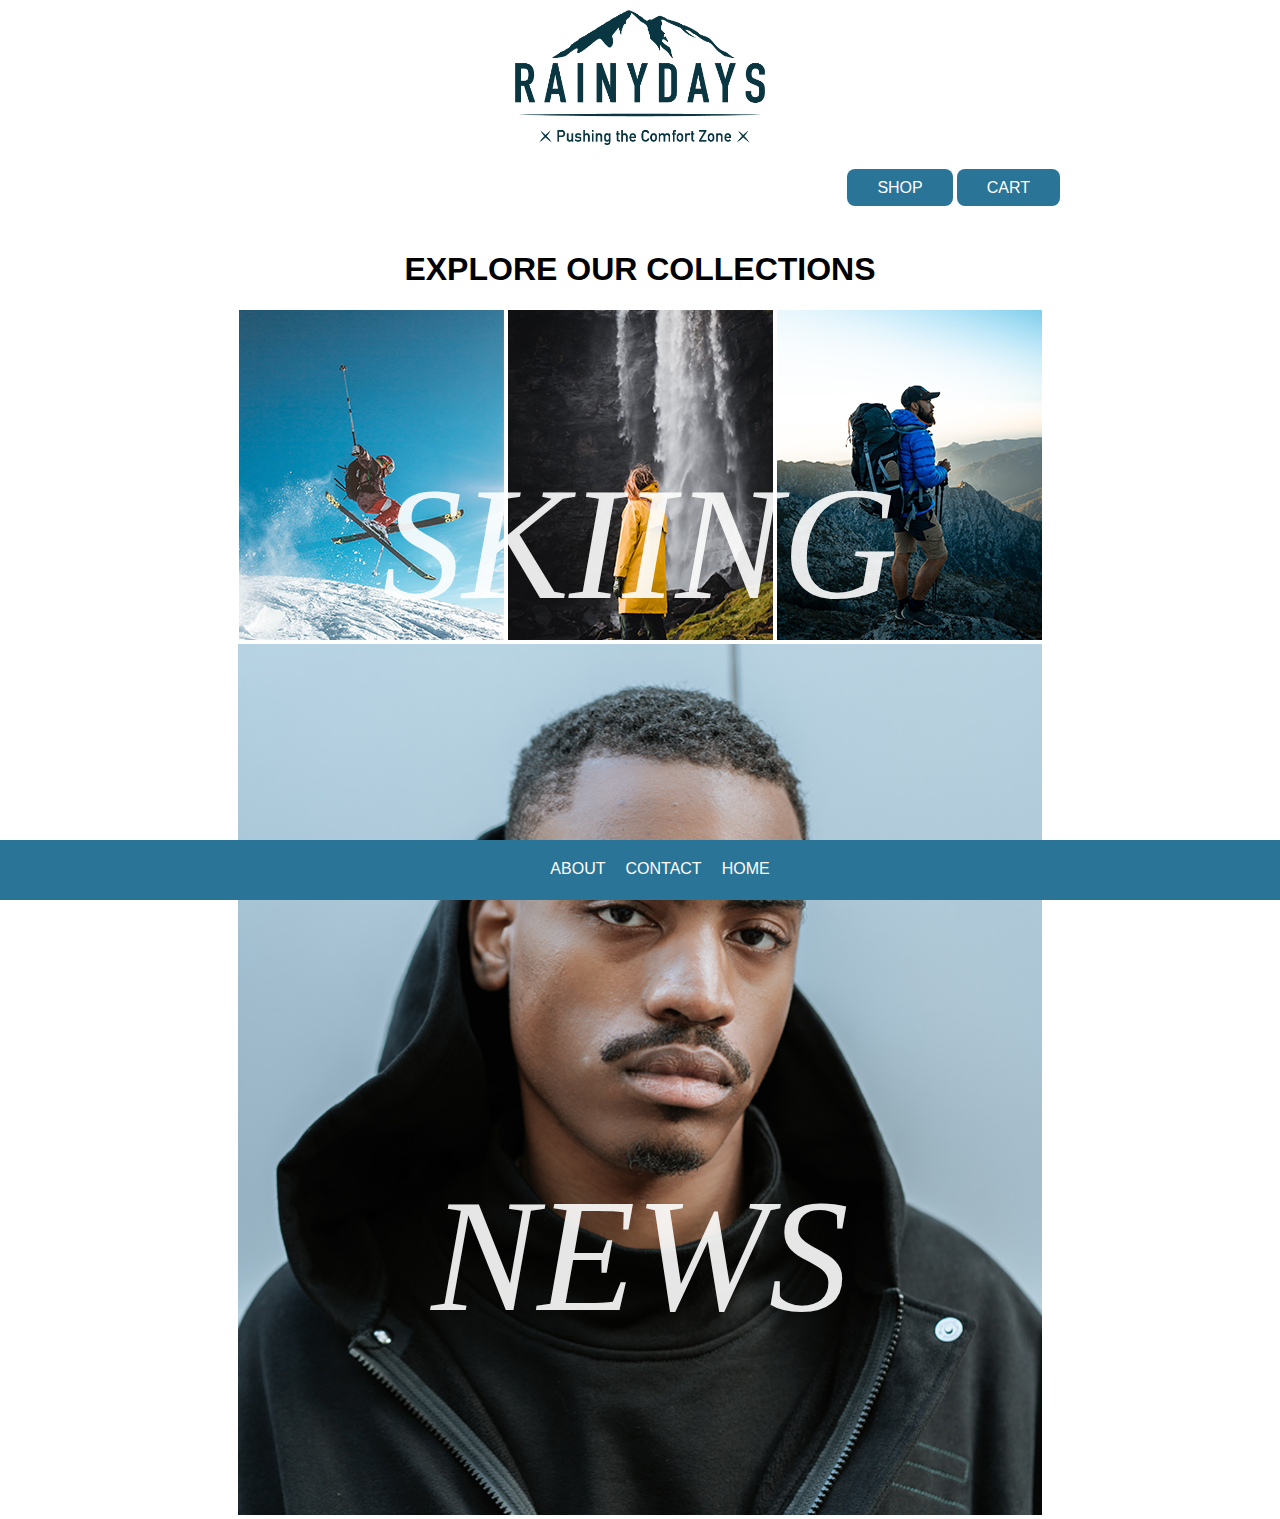
<file: index.html>
<!DOCTYPE html>
<html lang="en">
<head>
    <meta charset="UTF-8">
    <meta http-equiv="X-UA-Compatible" content="IE=edge">
    <meta name="viewport" content="width=device-width, initial-scale=1.0">
    <title>RainyDays/HOME</title>
    <link href="styles.css/common.css" rel="stylesheet">
    <link rel="icon" href="data:;base64,=">

    <!-- Hotjar Tracking Code for NEWRainyDays -->
<script>
    (function(h,o,t,j,a,r){
        h.hj=h.hj||function(){(h.hj.q=h.hj.q||[]).push(arguments)};
        h._hjSettings={hjid:3405645,hjsv:6};
        a=o.getElementsByTagName('head')[0];
        r=o.createElement('script');r.async=1;
        r.src=t+h._hjSettings.hjid+j+h._hjSettings.hjsv;
        a.appendChild(r);
    })(window,document,'https://static.hotjar.com/c/hotjar-','.js?sv=');
</script>

</head>
<body>

    <header>
        <div class="header_top">
            <a href="index.html">
            <img class="logo" src="images/RainyDays_Logo.png" alt="Mouintains logo">
            </a>
        </div>
    
        </div>
        <nav class="nav">
            <a class="cta-button" href="products.html">SHOP</a>
            <a class="cta-button" href="cart.html">CART</a>
        </nav>
    </header>

    <main>
        <h1>EXPLORE OUR COLLECTIONS</h1>
        <div class="container">

            <a href="products.html">
            <img class="item" src="images/SKIING.png" alt="person skiing">
            <div class="centered">SKIING</div>
            </a>

            <a href="products.html">
            <img class="item" src="images/RAINWEAR.png" alt="person standing in front of waterfall with yellow raincoat">
            </a>

            <a href="products.html">
            <img class="item" src="images/HIKING.png" alt="person hiking on top of a mountain">
            </a>

        </div>

        <div class="container">
            <a href="products.html">
                <img class="news" src="images/news_men.png" alt="new products" style="width:100%;">
                <div class="centered">NEWS</div>
            </a>
        </div>

    </main>

    <footer>
        <div class="footerNav">
            <a class="footerText" href="about.html">ABOUT</a>
            <a class="footerText" href="contact.html">CONTACT</a>
            <a class="footerText" href="index.html">HOME</a>
        </div>
    </footer>

</body>
</html>
</file>
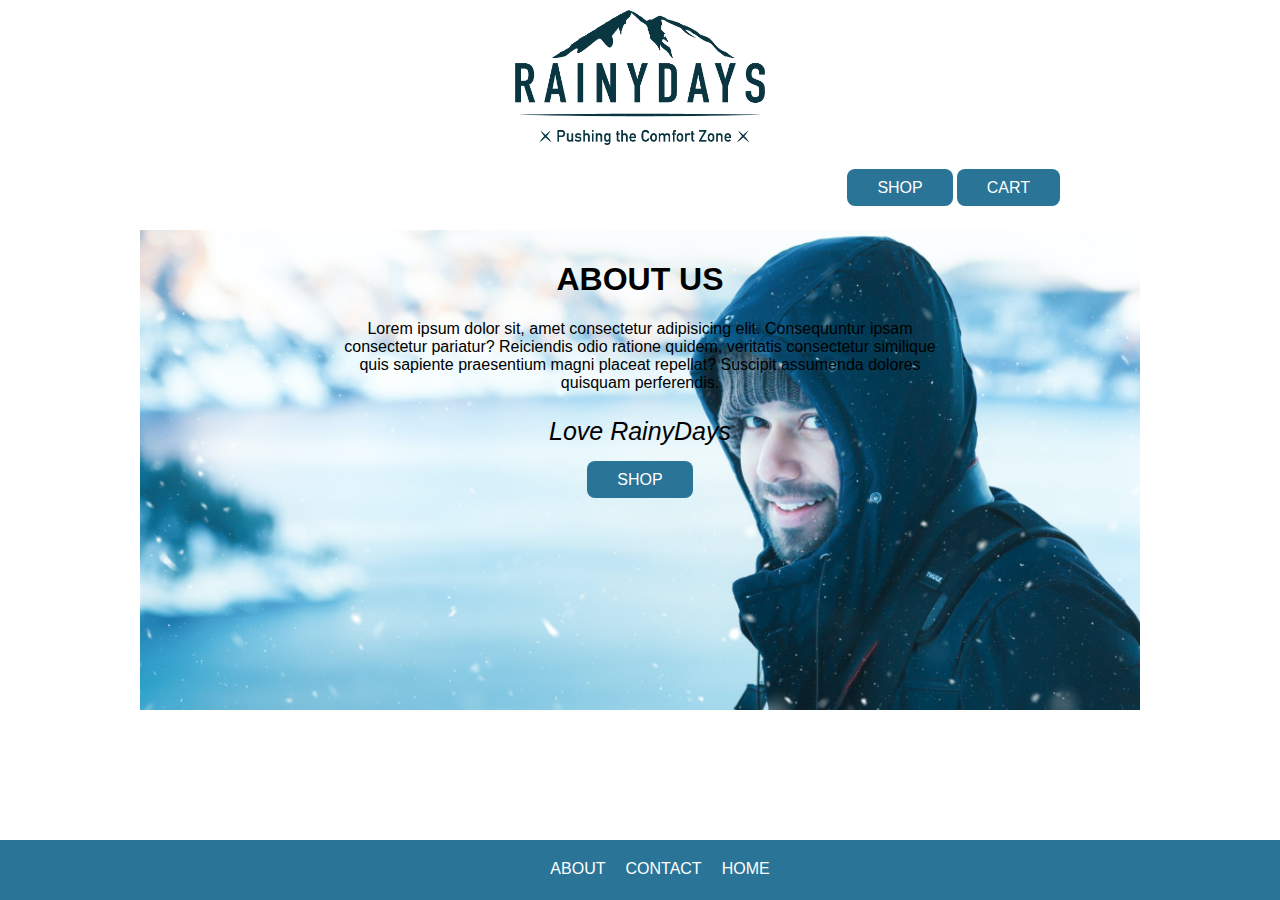
<file: about.html>
<!DOCTYPE html>
<html lang="en">
<head>
    <meta charset="UTF-8">
    <meta http-equiv="X-UA-Compatible" content="IE=edge">
    <meta name="viewport" content="width=device-width, initial-scale=1.0">
    <title>RainyDays/ABOUT</title>
    <link href="styles.css/common.css" rel="stylesheet">
    <link href="styles.css/about.css" rel="stylesheet">
    <link rel="icon" href="data:;base64,=">

    <!-- Hotjar Tracking Code for NEWRainyDays -->
<script>
    (function(h,o,t,j,a,r){
        h.hj=h.hj||function(){(h.hj.q=h.hj.q||[]).push(arguments)};
        h._hjSettings={hjid:3405645,hjsv:6};
        a=o.getElementsByTagName('head')[0];
        r=o.createElement('script');r.async=1;
        r.src=t+h._hjSettings.hjid+j+h._hjSettings.hjsv;
        a.appendChild(r);
    })(window,document,'https://static.hotjar.com/c/hotjar-','.js?sv=');
</script>

</head>
<body>

    <header>
        <div class="header_top">
            <a href="index.html">
            <img class="logo" src="images/RainyDays_Logo.png" alt="Mouintains logo">
            </a>
        </div>
    
        </div>
        <nav class="nav">
            <a class="cta-button" href="products.html">SHOP</a>
            <a class="cta-button" href="cart.html">CART</a>
        </nav>
    </header>

    <main>
        <section class="info_background">
            <h1>ABOUT US</h1>
            <p class="info">Lorem ipsum dolor sit, amet consectetur adipisicing elit. Consequuntur ipsam consectetur pariatur? Reiciendis odio ratione quidem, veritatis consectetur similique quis sapiente praesentium magni placeat repellat? Suscipit assumenda dolores quisquam perferendis.</p>
            <p class="signature">Love RainyDays</p>
            <a href="products.html" class="cta-button">SHOP</a>
        </section>
    </main>    

<footer>
        <div class="footerNav">
            <a class="footerText" href="about.html">ABOUT</a>
            <a class="footerText" href="contact.html">CONTACT</a>
            <a class="footerText" href="index.html">HOME</a>
        </div>
    </footer>

</body>
</html>
</file>
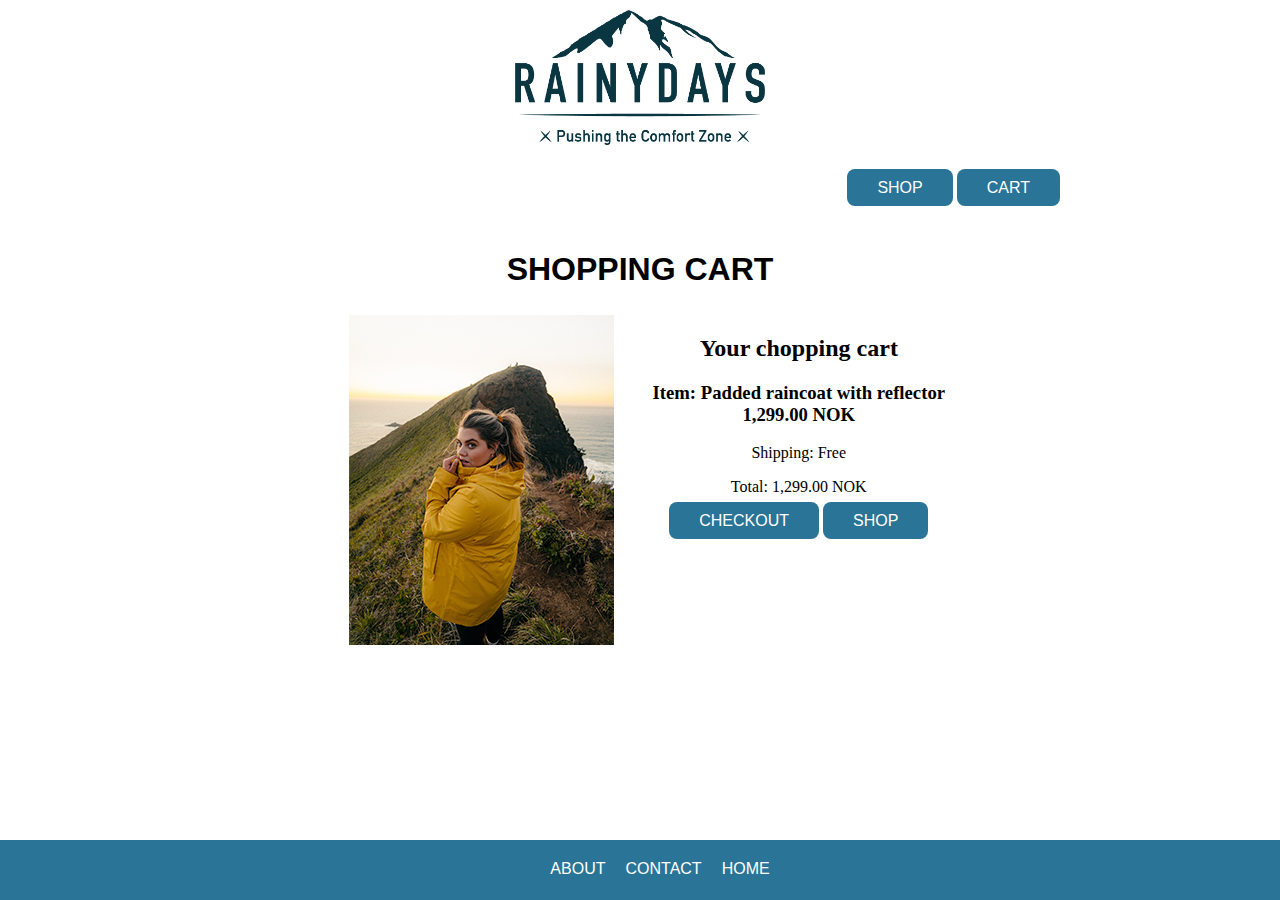
<file: cart.html>
<!DOCTYPE html>
<html lang="en">
<head>
    <meta charset="UTF-8">
    <meta http-equiv="X-UA-Compatible" content="IE=edge">
    <meta name="viewport" content="width=device-width, initial-scale=1.0">
    <title>RainyDays/SHOPPING CART</title>
    <link href="styles.css/common.css" rel="stylesheet">
    <link href="styles.css/product.css" rel="stylesheet">
    <link rel="icon" href="data:;base64,=">

    <!-- Hotjar Tracking Code for NEWRainyDays -->
<script>
    (function(h,o,t,j,a,r){
        h.hj=h.hj||function(){(h.hj.q=h.hj.q||[]).push(arguments)};
        h._hjSettings={hjid:3405645,hjsv:6};
        a=o.getElementsByTagName('head')[0];
        r=o.createElement('script');r.async=1;
        r.src=t+h._hjSettings.hjid+j+h._hjSettings.hjsv;
        a.appendChild(r);
    })(window,document,'https://static.hotjar.com/c/hotjar-','.js?sv=');
</script>

</head>

<body>
    <header>
        <div class="header_top">
            <a href="index.html">
            <img class="logo" src="images/RainyDays_Logo.png" alt="Mouintains logo">
            </a>
        </div>
    
        </div>
        <nav class="nav">
            <a class="cta-button" href="products.html">SHOP</a>
            <a class="cta-button" href="cart.html">CART</a>
        </nav>
    </header>

    <main>
            <div>
              <div class="page_title">
                <h1>SHOPPING CART</h1>
              </div>
              <section class="container">
                <div class="item">
                    <section>    
                       <img class="jacket1" src="ProductImages/Jacket1.png" alt="Yellow raincoat">
                    </section>
                </div>
                <div class="item">
                    <section>
                        <h2>Your chopping cart</h2>
                        <h3>Item: Padded raincoat with reflector 1,299.00 NOK</h3>
                        <p>Shipping: Free</p>
                        <p>Total: 1,299.00 NOK</p>
                        <a href="checkout.html" class="cta-button">CHECKOUT</a>
                        <a href="products.html" class="cta-button">SHOP</a>
                    </section>
                </div>
              </section>
            </div>
    </main>

    <footer>
        <div class="footerNav">
            <a class="footerText" href="about.html">ABOUT</a>
            <a class="footerText" href="contact.html">CONTACT</a>
            <a class="footerText" href="index.html">HOME</a>
        </div>
    </footer>

</body>
</html>
</file>
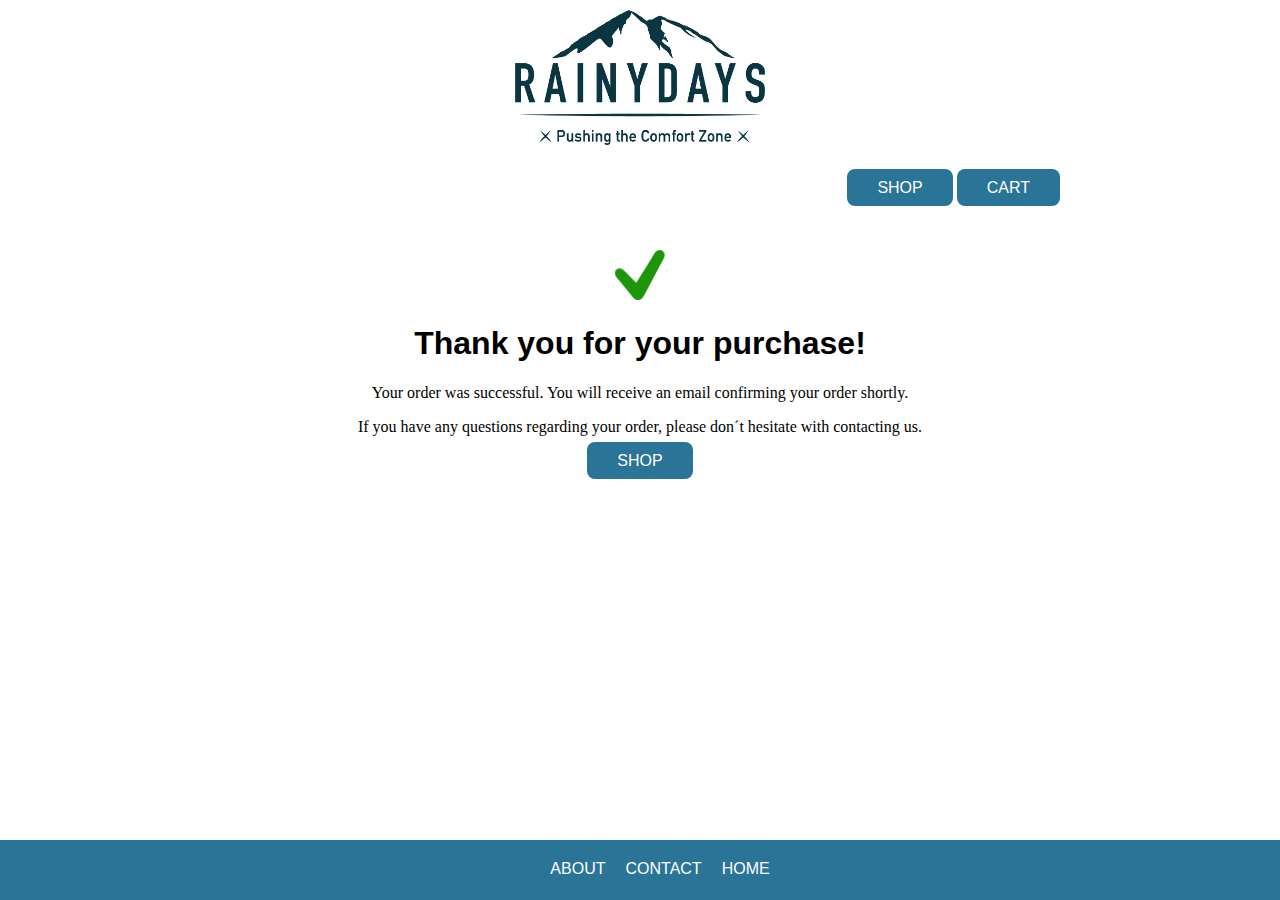
<file: checkout.html>
<!DOCTYPE html>
<html lang="en">
<head>
    <meta charset="UTF-8">
    <meta http-equiv="X-UA-Compatible" content="IE=edge">
    <meta name="viewport" content="width=device-width, initial-scale=1.0">
    <title>RainyDays/CHECKOUT</title>
    <link href="styles.css/common.css" rel="stylesheet">
    <link href="styles.css/product.css" rel="stylesheet">
    <link rel="icon" href="data:;base64,=">

    <!-- Hotjar Tracking Code for NEWRainyDays -->
<script>
    (function(h,o,t,j,a,r){
        h.hj=h.hj||function(){(h.hj.q=h.hj.q||[]).push(arguments)};
        h._hjSettings={hjid:3405645,hjsv:6};
        a=o.getElementsByTagName('head')[0];
        r=o.createElement('script');r.async=1;
        r.src=t+h._hjSettings.hjid+j+h._hjSettings.hjsv;
        a.appendChild(r);
    })(window,document,'https://static.hotjar.com/c/hotjar-','.js?sv=');
</script>

</head>

<body>
    <header>
        <div class="header_top">
            <a href="index.html">
            <img class="logo" src="images/RainyDays_Logo.png" alt="Mouintains logo">
            </a>
        </div>
    
        </div>
        <nav class="nav">
            <a class="cta-button" href="products.html">SHOP</a>
            <a class="cta-button" href="cart.html">CART</a>
        </nav>
    </header>

    <main>
            <section class="info_background">
                <img src="images/success_element.png" alt="Icon for successful order complete">
                <h1>Thank you for your purchase!</h1>
                <p class="info">Your order was successful. You will receive an email confirming your order shortly. </p>
                <p class="info">If you have any questions regarding your order, please don´t hesitate with contacting us.</p>
              <a href="products.html" class="cta-button">SHOP</a>
            </section>
    </main>

    <footer>
        <div class="footerNav">
            <a class="footerText" href="about.html">ABOUT</a>
            <a class="footerText" href="contact.html">CONTACT</a>
            <a class="footerText" href="index.html">HOME</a>
        </div>
    </footer>

</body>
</html>
</file>
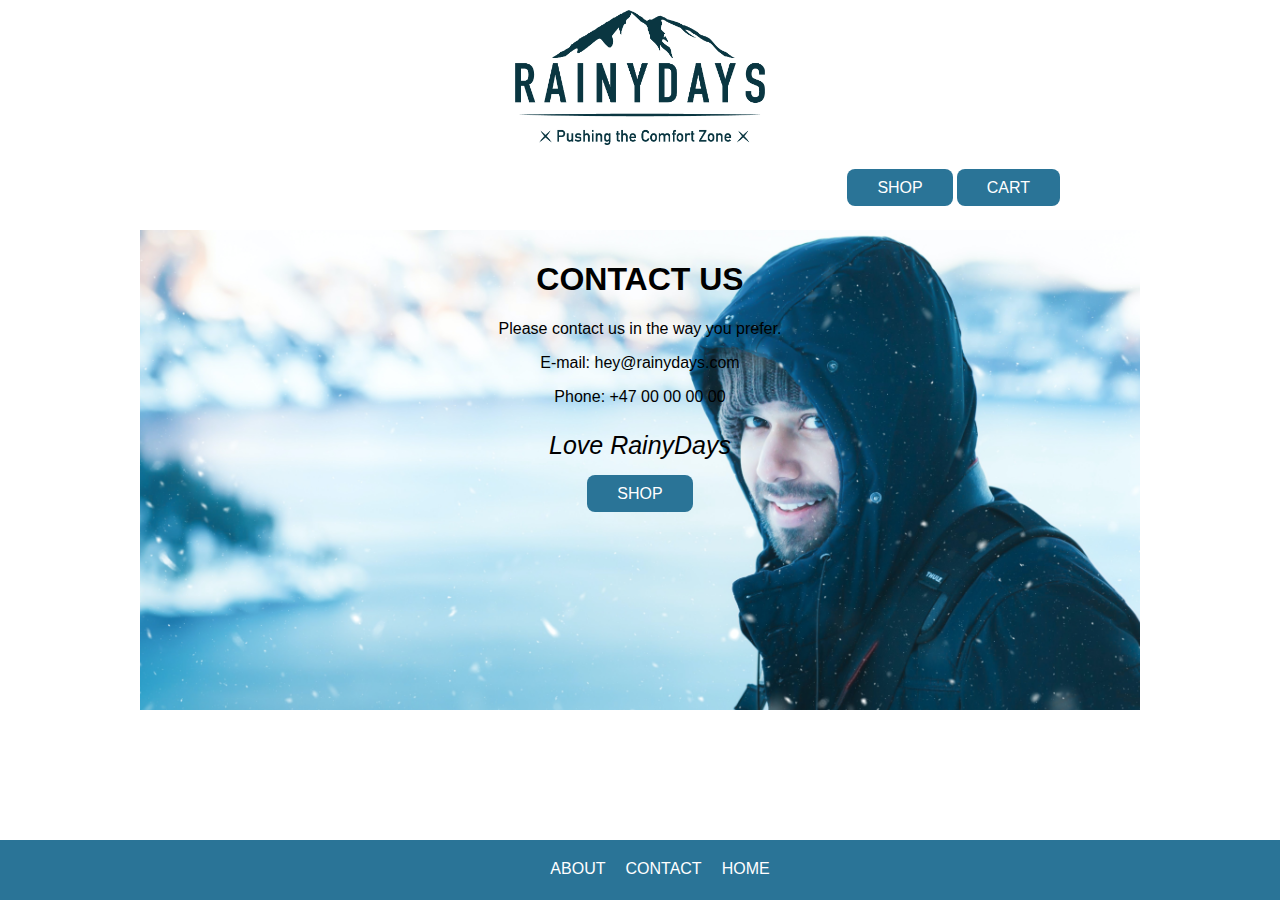
<file: contact.html>
<!DOCTYPE html>
<html lang="en">
<head>
    <meta charset="UTF-8">
    <meta http-equiv="X-UA-Compatible" content="IE=edge">
    <meta name="viewport" content="width=device-width, initial-scale=1.0">
    <title>RainyDays/CONTACT</title>
    <link href="styles.css/common.css" rel="stylesheet">
    <link href="styles.css/about.css" rel="stylesheet">
    <link rel="icon" href="data:;base64,=">

    <!-- Hotjar Tracking Code for NEWRainyDays -->
<script>
    (function(h,o,t,j,a,r){
        h.hj=h.hj||function(){(h.hj.q=h.hj.q||[]).push(arguments)};
        h._hjSettings={hjid:3405645,hjsv:6};
        a=o.getElementsByTagName('head')[0];
        r=o.createElement('script');r.async=1;
        r.src=t+h._hjSettings.hjid+j+h._hjSettings.hjsv;
        a.appendChild(r);
    })(window,document,'https://static.hotjar.com/c/hotjar-','.js?sv=');
</script>

</head>

<body>
    <header>
        <div class="header_top">
            <a href="index.html">
            <img class="logo" src="images/RainyDays_Logo.png" alt="Mouintains logo">
            </a>
        </div>
    
        </div>
        <nav class="nav">
            <a class="cta-button" href="products.html">SHOP</a>
            <a class="cta-button" href="cart.html">CART</a>
        </nav>
    </header>

    <main>
            <section class="info_background">
                <h1>CONTACT US</h1>
                <p>Please contact us in the way you prefer.</p>
                <p>E-mail: hey@rainydays.com</p>
                <p>Phone: +47 00 00 00 00</p>
                <p class="signature">Love RainyDays</p>
                <a href="products.html" class="cta-button">SHOP</a>
            </section>
    </main>

    <footer>
        <div class="footerNav">
            <a class="footerText" href="about.html">ABOUT</a>
            <a class="footerText" href="contact.html">CONTACT</a>
            <a class="footerText" href="index.html">HOME</a>
        </div>
    </footer>

</body>
</html>
</file>
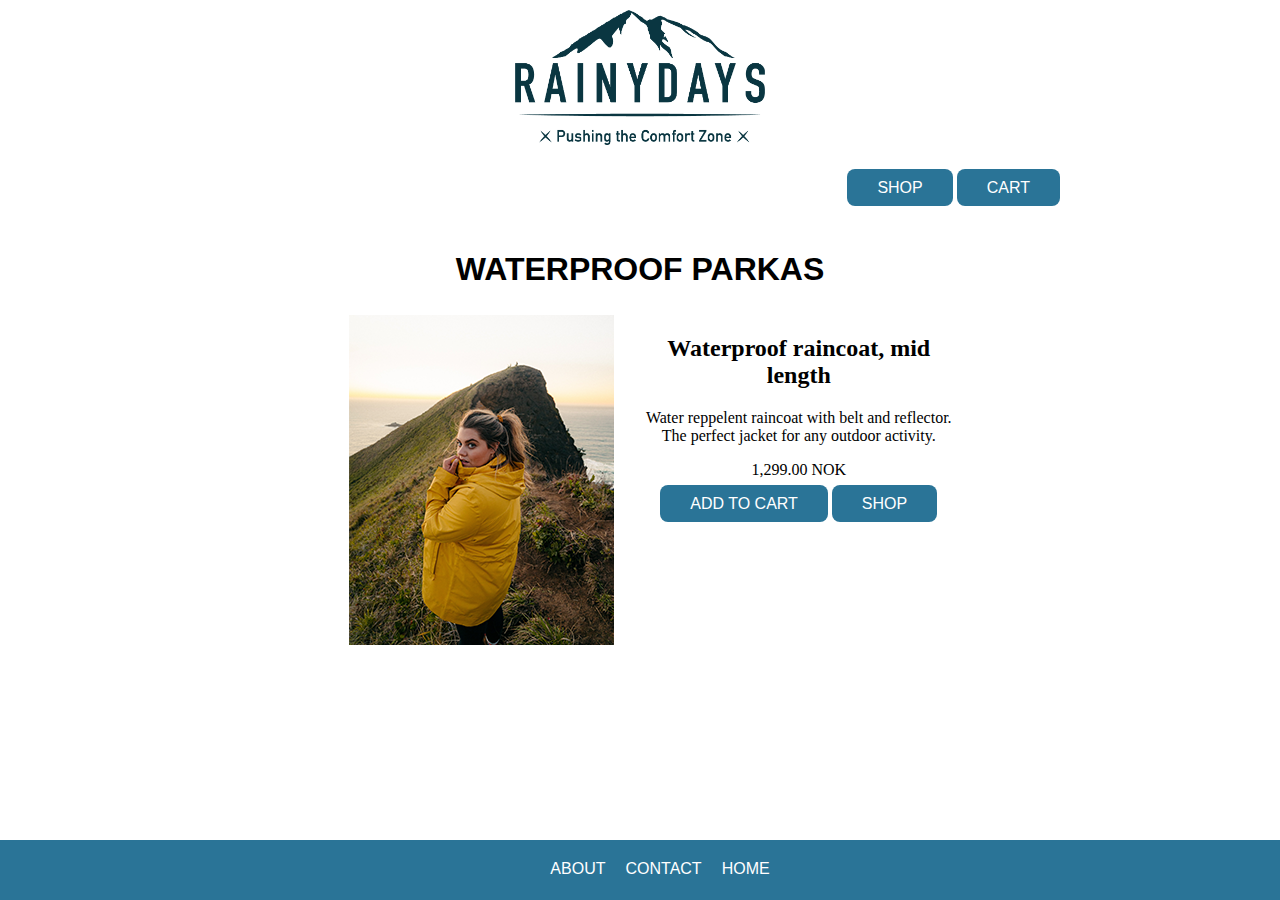
<file: product.html>
<!DOCTYPE html>
<html lang="en">
<head>
    <meta charset="UTF-8">
    <meta http-equiv="X-UA-Compatible" content="IE=edge">
    <meta name="viewport" content="width=device-width, initial-scale=1.0">
    <title>RainyDays/SELECTED ITEM</title>
    <link href="styles.css/common.css" rel="stylesheet">
    <link href="styles.css/product.css" rel="stylesheet">
    <link rel="icon" href="data:;base64,=">

    <!-- Hotjar Tracking Code for NEWRainyDays -->
<script>
    (function(h,o,t,j,a,r){
        h.hj=h.hj||function(){(h.hj.q=h.hj.q||[]).push(arguments)};
        h._hjSettings={hjid:3405645,hjsv:6};
        a=o.getElementsByTagName('head')[0];
        r=o.createElement('script');r.async=1;
        r.src=t+h._hjSettings.hjid+j+h._hjSettings.hjsv;
        a.appendChild(r);
    })(window,document,'https://static.hotjar.com/c/hotjar-','.js?sv=');
</script>

</head>

<body>
    <header>
        <div class="header_top">
            <a href="index.html">
            <img class="logo" src="images/RainyDays_Logo.png" alt="Mouintains logo">
            </a>
        </div>
    
        </div>
        <nav class="nav">
            <a class="cta-button" href="products.html">SHOP</a>
            <a class="cta-button" href="cart.html">CART</a>
        </nav>
    </header>
  
    <main>
        <div>
            <h1>WATERPROOF PARKAS</h1>
        <section class="container">
            <div class="item">
                <section>    
                   <img class="jacket1" src="ProductImages/Jacket1.png" alt="Yellow raincoat">
                </section>
            </div>
            <div class="item">
                <section>
                    <h2>Waterproof raincoat, mid length</h2>
                <p>Water reppelent raincoat with belt and reflector. The perfect jacket for any outdoor activity.</p>
                <p>1,299.00 NOK</p>
                <a href="cart.html" class="cta-button">ADD TO CART</a>
                <a href="products.html" class="cta-button">SHOP</a>
                </section>
            </div>
          </section>
        </div>
      </main>

      <footer>
        <div class="footerNav">
            <a class="footerText" href="about.html">ABOUT</a>
            <a class="footerText" href="contact.html">CONTACT</a>
            <a class="footerText" href="index.html">HOME</a>
        </div>
    </footer>

</body>
</html>
</file>
<file: styles.css/common.css>
header {
   height: 150px;
   max-width: 840px;
}

a {
    color: white;
}

img{
    max-width: 100%;
    }

.logo {
    max-width: 250px;
}

main, header, body {
    margin: auto;
    margin-top: 10px;
    text-align: center;
    
}

main {
    padding-top: 60px;
}

@media(max-width: 600px){
    main {
        padding-top: 60px;
    }
  }

nav {
    text-align: right;
    padding-top: 30px;
    padding-bottom: 50px;
}

@media(max-width: 600px){
    nav {
      text-align: center;
      padding-top: 50px;
      padding-bottom: 50px;
    }
  }

.cta-button {
    text-decoration: none;
    color: rgb(255, 255, 255);
    padding: 20px;
    font-family: Arial, Helvetica, sans-serif;
    background-color: #2A7497;
    border-radius: 20px;
}

h1 {
    text-align: center;
    font-family: Arial, Helvetica, sans-serif;
}

footer {
    background-color: #2A7497;
    height:20px;
    text-align: center;
    padding: 20px;
    margin-top: 50px;
    position: fixed;
    left: 0;
    bottom: 0;
    width: 100%;
}

.footerText {
    color: white;
    padding: 8px;
    text-decoration: none;
    font-family: Arial, Helvetica, sans-serif;
}

p {
    text-align: center;
}

.signature {
    font-size: 25px;
    font-style: italic;
    text-align: center;
}

.cta-button {
    background-color: #2A7497;
    padding: 10px 30px;
    border-radius: 8px;
    color: white;
  }

.cta-button:hover {
    box-shadow: 0 12px 16px 0 rgba(0,0,0,0.24), 0 17px 50px 0 rgba(0,0,0,0.19);
}

figure {
    margin: 0;
}

.info {
    text-align: center;
}

.news {
    max-width: 804px;
}

@media(max-width: 900px){
    .news{
        max-width: 465px;
    }
}

@media(max-width: 600px){
    .news{
        max-width: 265px;
    }
}


/* Container holding the image and the text */
.container {
    position: relative;
    color: white;
  }


/* Centered text */
.centered {
    position: absolute;
    top: 70%;
    left: 50%;
    transform: translate(-50%, -50%);
    font-size: 160px;
    opacity: 90%;
    font-style: oblique;
  }

  @media(max-width: 600px){
    .centered{
        font-size: 70px;
    }
}
</file>
<file: styles.css/about.css>
.info_background {
    background: url(../images/saksham-gangwar-x5WHdQ3NTCg-unsplash.jpg) no-repeat center center fixed; 
    background-size: cover;
    max-width: 1000px;
    /*min-height: 100vh; display: flex; flex-direction: column;*/
    font-family: Arial, Helvetica, sans-serif;
    min-height: 470px;
    margin: auto;
    padding-top: 10px;
}

.info {
    margin: auto;
    text-align: center;
    max-width: 600px;
}

@media(max-width: 600px){
    .info_background {
        padding-top: 10px;
    }
  }
</file>
<file: styles.css/product.css>
/* CART page */
img {
    max-width: 100%;
  }

  .container {
    text-align: center;
    display: flex; 
    max-width: 635px;
    max-height: 433px;
}

.info_background {
    margin-top: 20px;
}

.item {
    text-align: center;
    flex: 1px;
    padding: 5px;
    
}

.page_title { /* title to every page in main (example; SHOP, CART etc)*/
    color: rgb(0, 0, 0);
}
@media(max-width: 600px){
    .container{
      flex-direction: column;
      grid-template-columns: 1fr;
      padding-bottom:50px;
    }
  }
  
main div {
      max-width: 635px;
      text-align: center;
      color: rgb(0, 0, 0);
      grid-column-gap: 20px;
      grid-row-gap: 20px;
      margin: 0 auto;
}
    
.jackets {
      display: grid;
      grid-template-columns: 1fr 1fr 1fr;
}  

main {
    padding-bottom: 40px;
}
</file>
